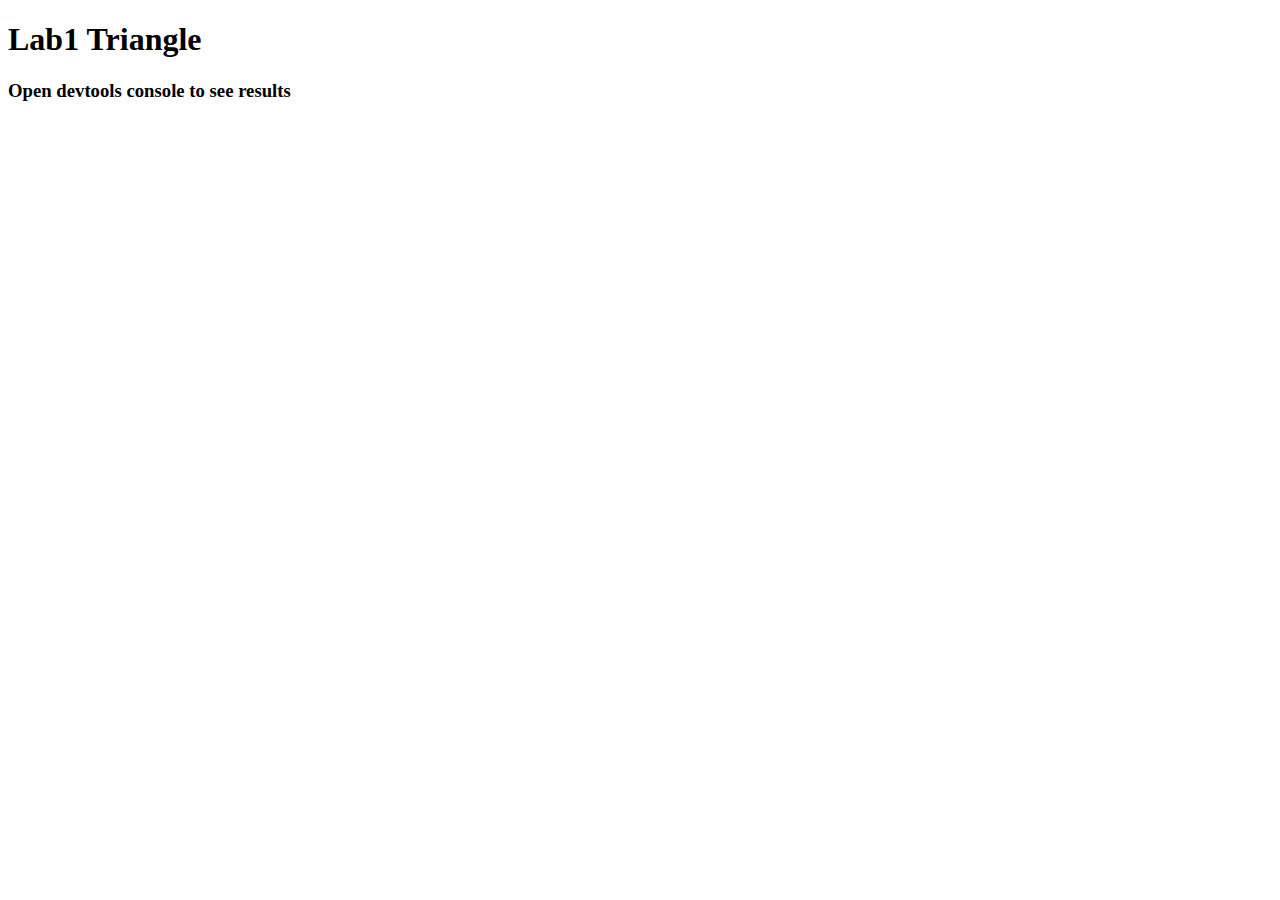
<file: LAB1/index.html>
<!DOCTYPE html>
<html lang="en">
<head>
  <meta charset="UTF-8">
  <meta name="viewport" content="width=device-width, initial-scale=1.0">
  <title>Lab1</title>
</head>
<body>
  <h1>Lab1 Triangle</h1>
  <h3>Open devtools console to see results</h3>
</body>
<script src="lab1.js"></script>
</html>
</file>
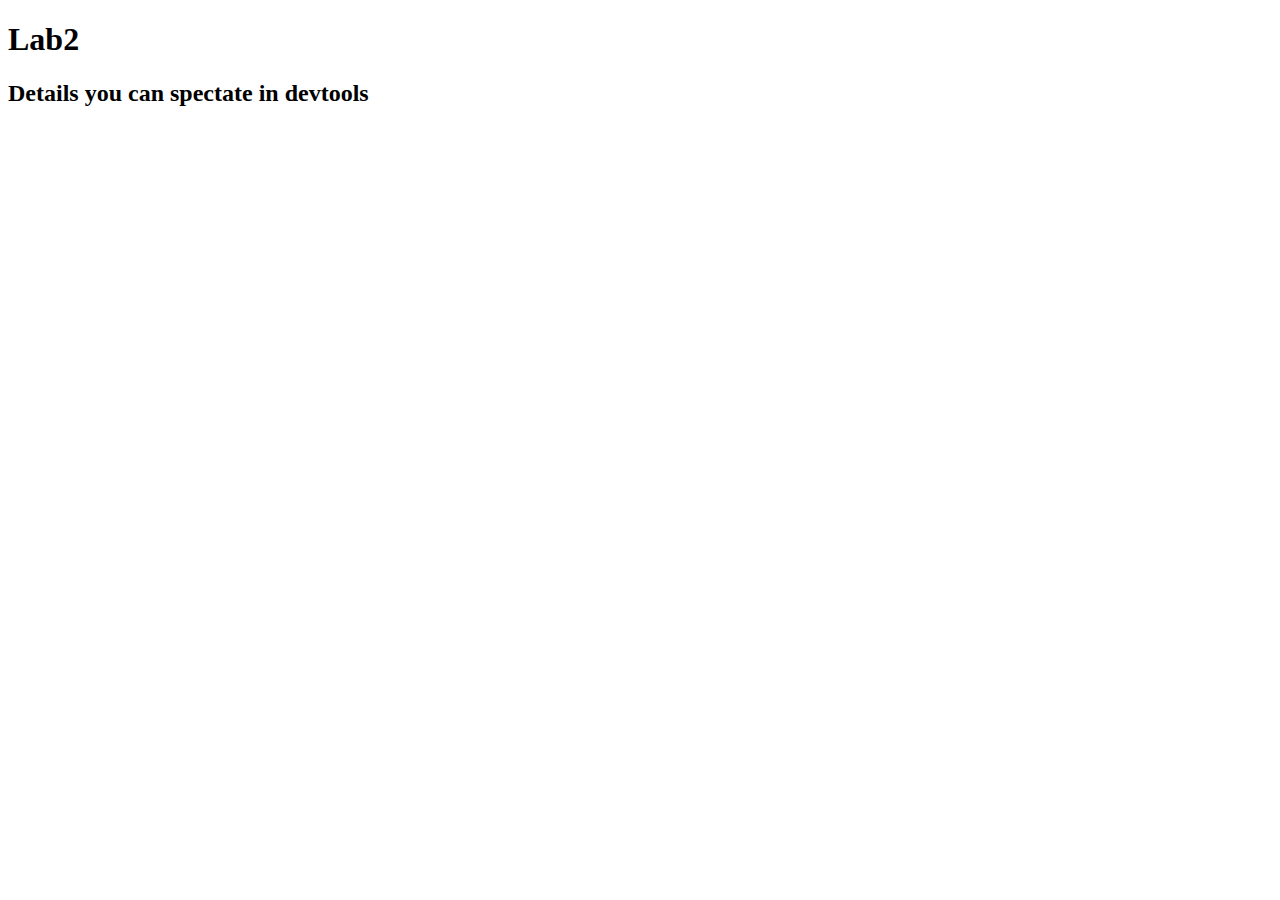
<file: LAB2/index.html>
<!DOCTYPE html>
<html lang="en">
<head>
  <meta charset="UTF-8">
  <meta name="viewport" content="width=device-width, initial-scale=1.0">
  <title>Lab2</title>
</head>
<body>
  <h1>Lab2</h1>
  <h2>Details you can spectate in devtools</h2>
  <script type="module" src="speakHello.js"></script>
  <script type="module" src="speakGoodBye.js"></script>
  <script type="module" src="script.js"></script>
</body>
</html>
</file>
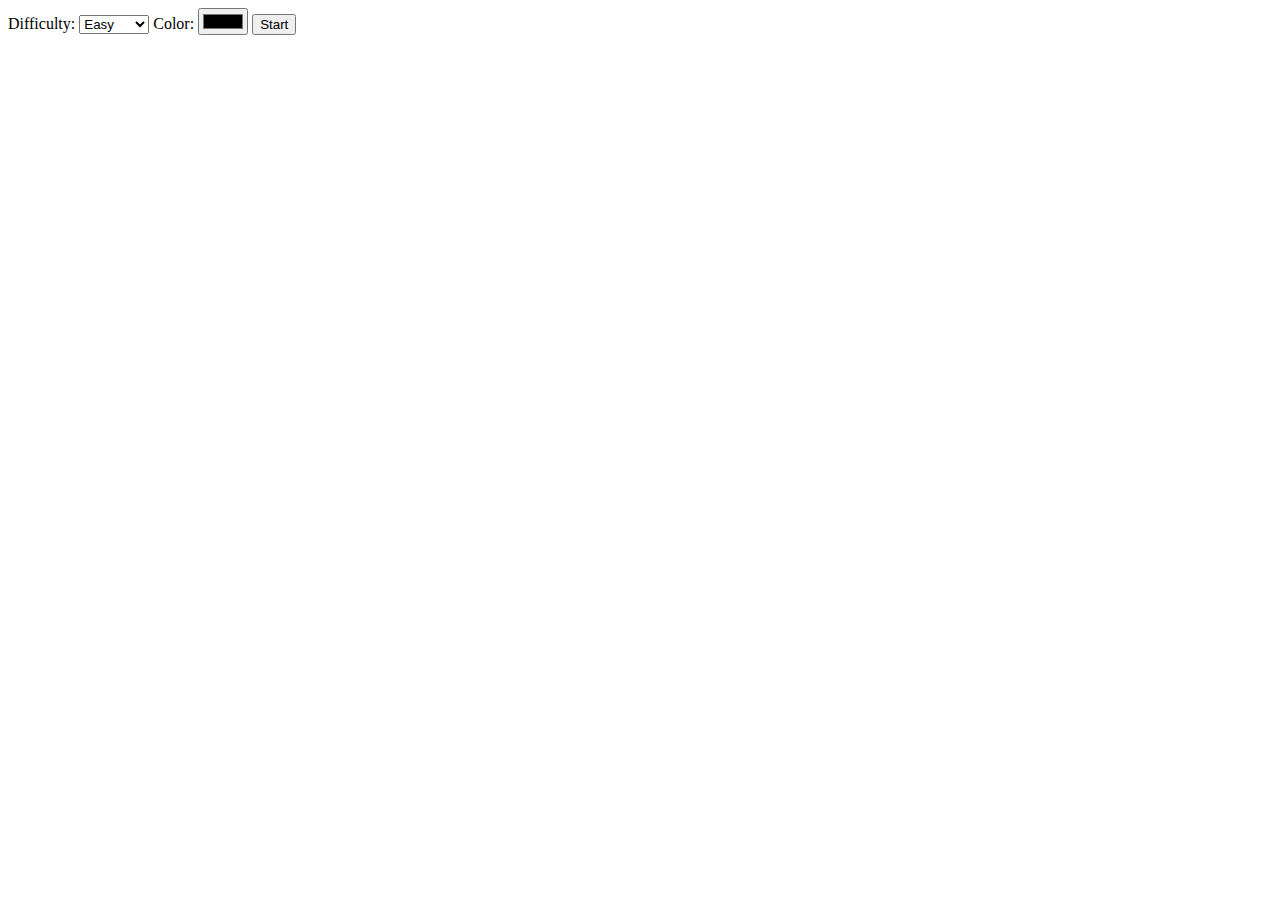
<file: LAB5/index.html>
<!DOCTYPE html>
<html lang="en">
<head>
  <meta charset="UTF-8">
  <meta name="viewport" content="width=device-width, initial-scale=1.0">
  <link rel="stylesheet" href="index.css">
  <title>Pixel Hunt</title>
</head>
<body>
  <div id="options">
    <label for="difficulty">Difficulty:</label>
    <select id="difficulty">
      <option value="easy">Easy</option>
      <option value="medium">Medium</option>
      <option value="hard">Hard</option>
    </select>
    <label for="color">Color:</label>
    <input type="color" id="color" value="#000">
    <button id="start-btn">Start</button>
  </div>

  <div id="game">
    <p id="score">Score: 0</p>
    <p id="time-left">Time Left for Click: 10</p>
    <div id="container">
      <div id="square"></div>
    </div>
  </div>

  <script type="module" src="script.js"></script>
</body>
</html>
</file>
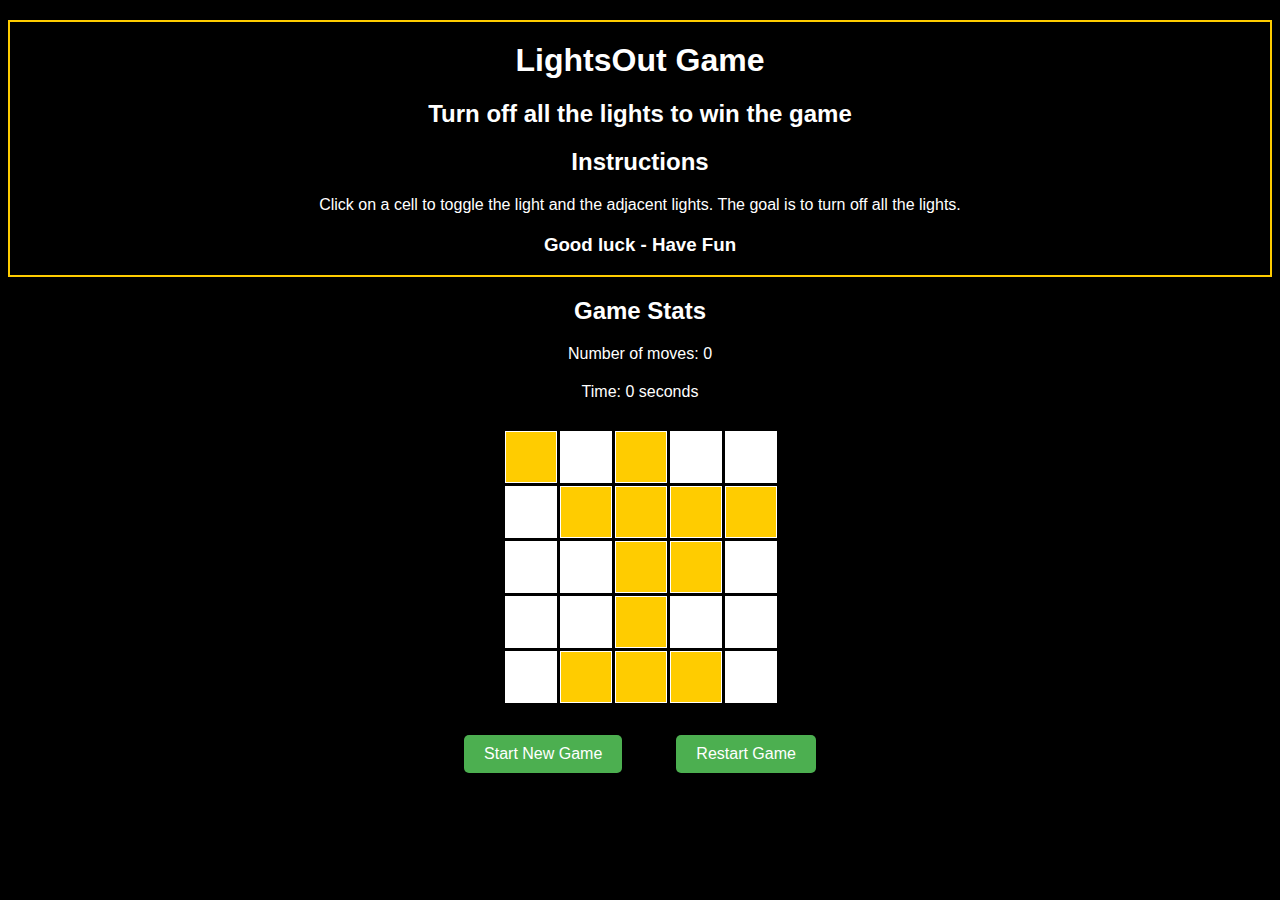
<file: LAB6/index.html>
<!DOCTYPE html>
<html lang="en">
<head>
  <meta charset="UTF-8">
  <meta name="viewport" content="width=device-width, initial-scale=1.0">
  <link rel="stylesheet" href="index.css">
  <title>LightsOut</title>
</head>
<body>
  <div class="game-container">
    <div class="info-container">
      <h1 class="info">LightsOut Game</h1>
      <h2 class="info">Turn off all the lights to win the game</h2>
        <h2 class="info">Instructions</h2>
        <p class="info">Click on a cell to toggle the light and the adjacent lights. The goal is to turn off all the lights.</p>
        <h3 class="info">Good luck - Have Fun</h3>
    </div>
        <h2 class="info">Game Stats</h2>
        <p class="info">Number of moves: <span id="moves">0</span></p>
        <p class="info">Time: <span class="info" id="time">0</span> seconds</p>
    <div class="flex-container">
      <div class="grid-container">
      </div>
    </div>
    <div class="btn-container">
      <button id="start-btn">Start New Game</button>
      <button id="restart-btn">Restart Game</button>
    </div>
</div>
  <script src="script.js"></script>
</body>
</html>
</file>
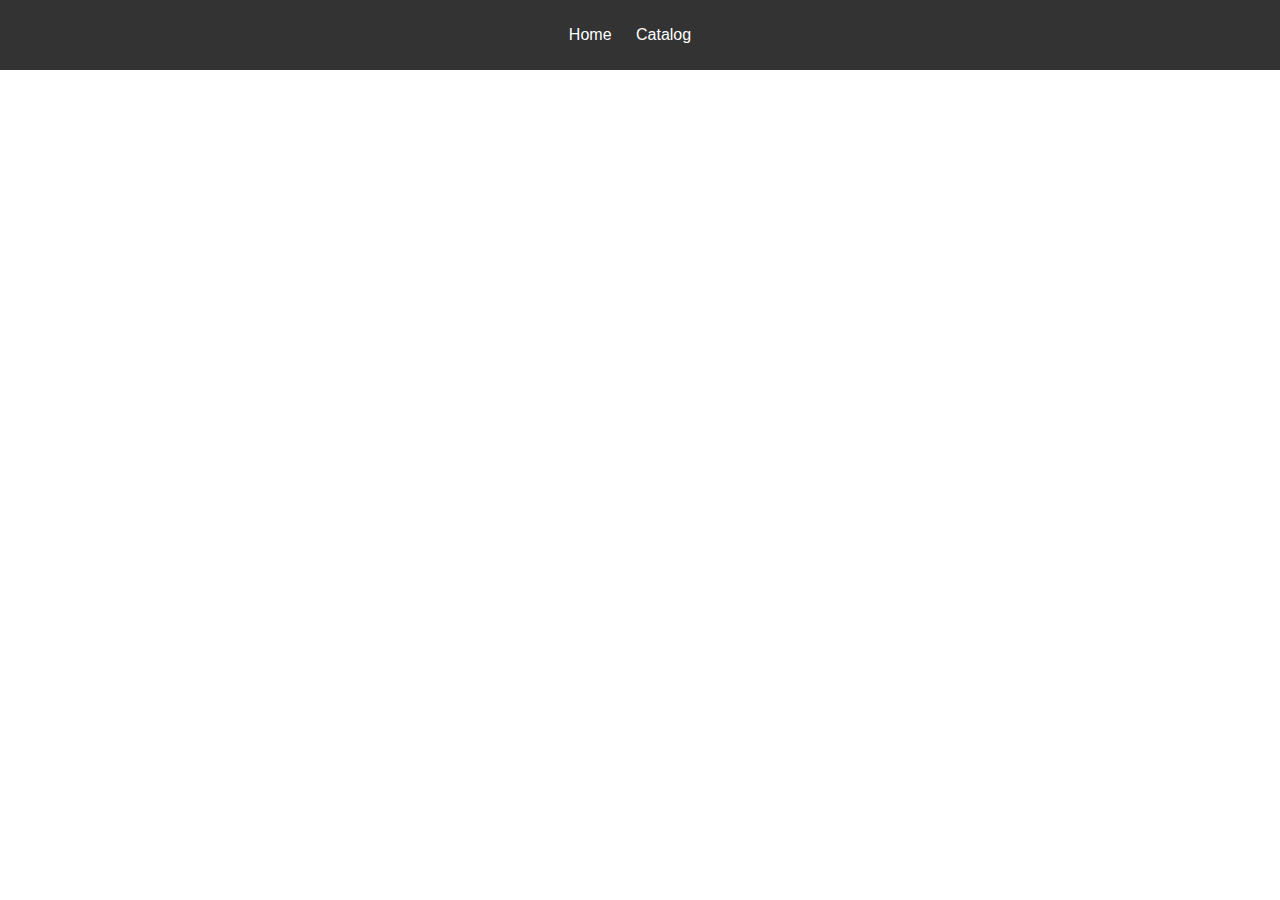
<file: LAB7/index.html>
<!DOCTYPE html>
<html lang="en">
<head>
  <meta charset="UTF-8">
  <meta name="viewport" content="width=device-width, initial-scale=1.0">
  <link rel="stylesheet" href="index.css">
  <title>LAB7</title>
</head>
<body>
    <header>
        <nav>
            <ul>
                <li><a href="#" id="homeLink">Home</a></li>
                <li><a href="#" id="catalogLink">Catalog</a></li>
            </ul>
        </nav>
    </header>
    <main>
        <div class="categories-container" id="categories"></div>
        <div class="products-container" id="products"></div>
    </main>

    <script type="module" src="script.js"></script>
</body>
</html>
</file>
<file: LAB5/index.css>
#container {
  position: relative;
  width: 100%;
  height: 85vh;
  margin: 0 auto;
  border: 5px solid purple;
  overflow: hidden;
}
#square {
  width: 50px;
  height: 50px;
  background-color: #000;
  position: absolute;
}
#options {
  display: block;
}
#game {
  display: none;
}
</file>
<file: LAB6/index.css>
body {
  font-family: 'Roboto', sans-serif;
  background-color: rgb(0, 0, 0);
}

.info {
  color: #fff;
  text-align: center;
  margin-top: 20px;
}

.info-container {
  border: 2px solid #ffcc00;
  margin-top: 20px;
}

.game-container {
  text-align: center;
}

.flex-container {
  display: flex;
  justify-content: center;
  margin-top: 30px;
  margin-bottom: 30px;
}

.grid-container {
  display: grid;
  grid-template-columns: repeat(5, 50px);
  grid-template-rows: repeat(5, 50px);
  gap: 5px;
}

.grid-item {
  width: 50px;
  height: 50px;
  background-color: #fff;
  border: 1px solid #fff;
  cursor: pointer;
}

.btn-container {
  display: flex;
  justify-content: center;
  gap: 50px;
}

#start-btn,
#restart-btn {
    background-color: #4CAF50;
    border: none;
    color: white;
    padding: 10px 20px;
    text-align: center;
    text-decoration: none;
    display: inline-block;
    font-size: 16px;
    margin: 4px 2px;
    cursor: pointer;
    border-radius: 5px;
    transition-duration: 0.4s;
}

#start-btn:hover,
#restart-btn:hover {
    background-color: #45a049;
}
</file>
<file: LAB7/index.css>
body {
  font-family: Arial, sans-serif;
  margin: 0;
}

header {
  background-color: #333;
  color: #fff;
  padding: 10px;
  text-align: center;
}

nav ul {
  padding: 0;
  list-style-type: none;
}

nav ul li {
  display: inline;
  margin-right: 20px;
}

nav ul li a {
  color: #fff;
  text-decoration: none;
}

main {
  padding: 20px;
}

#categories {
  margin-bottom: 20px;
}

.categories-container {
  display: flex;
  justify-content: center;
  gap: 40px;
}
.products-container {
  display: flex;
  justify-content: center;
}

.product {
  display: inline-block;
  width: 200px;
  margin-right: 20px;
  vertical-align: top;
}

.product img {
  max-width: 100%;
  height: auto;
}

a {
  text-decoration: none;
  color: #333;
}
</file>
